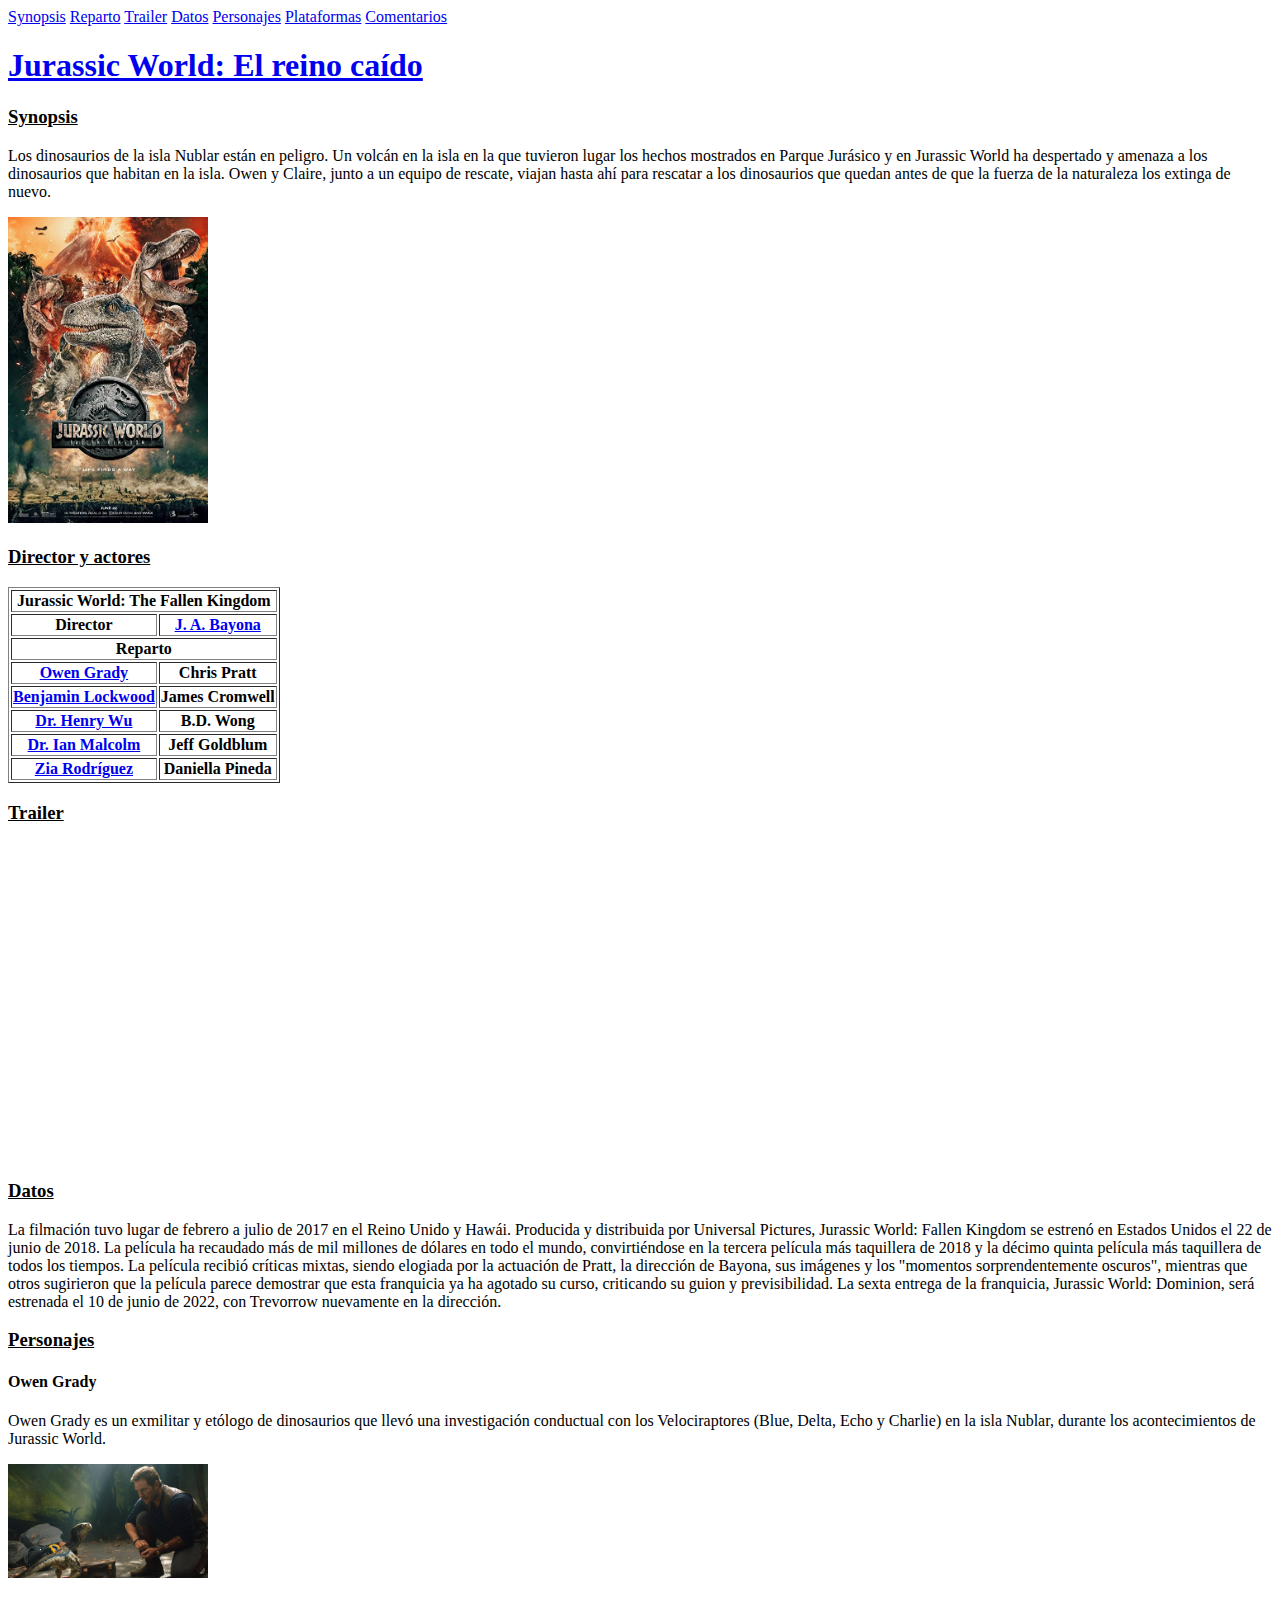
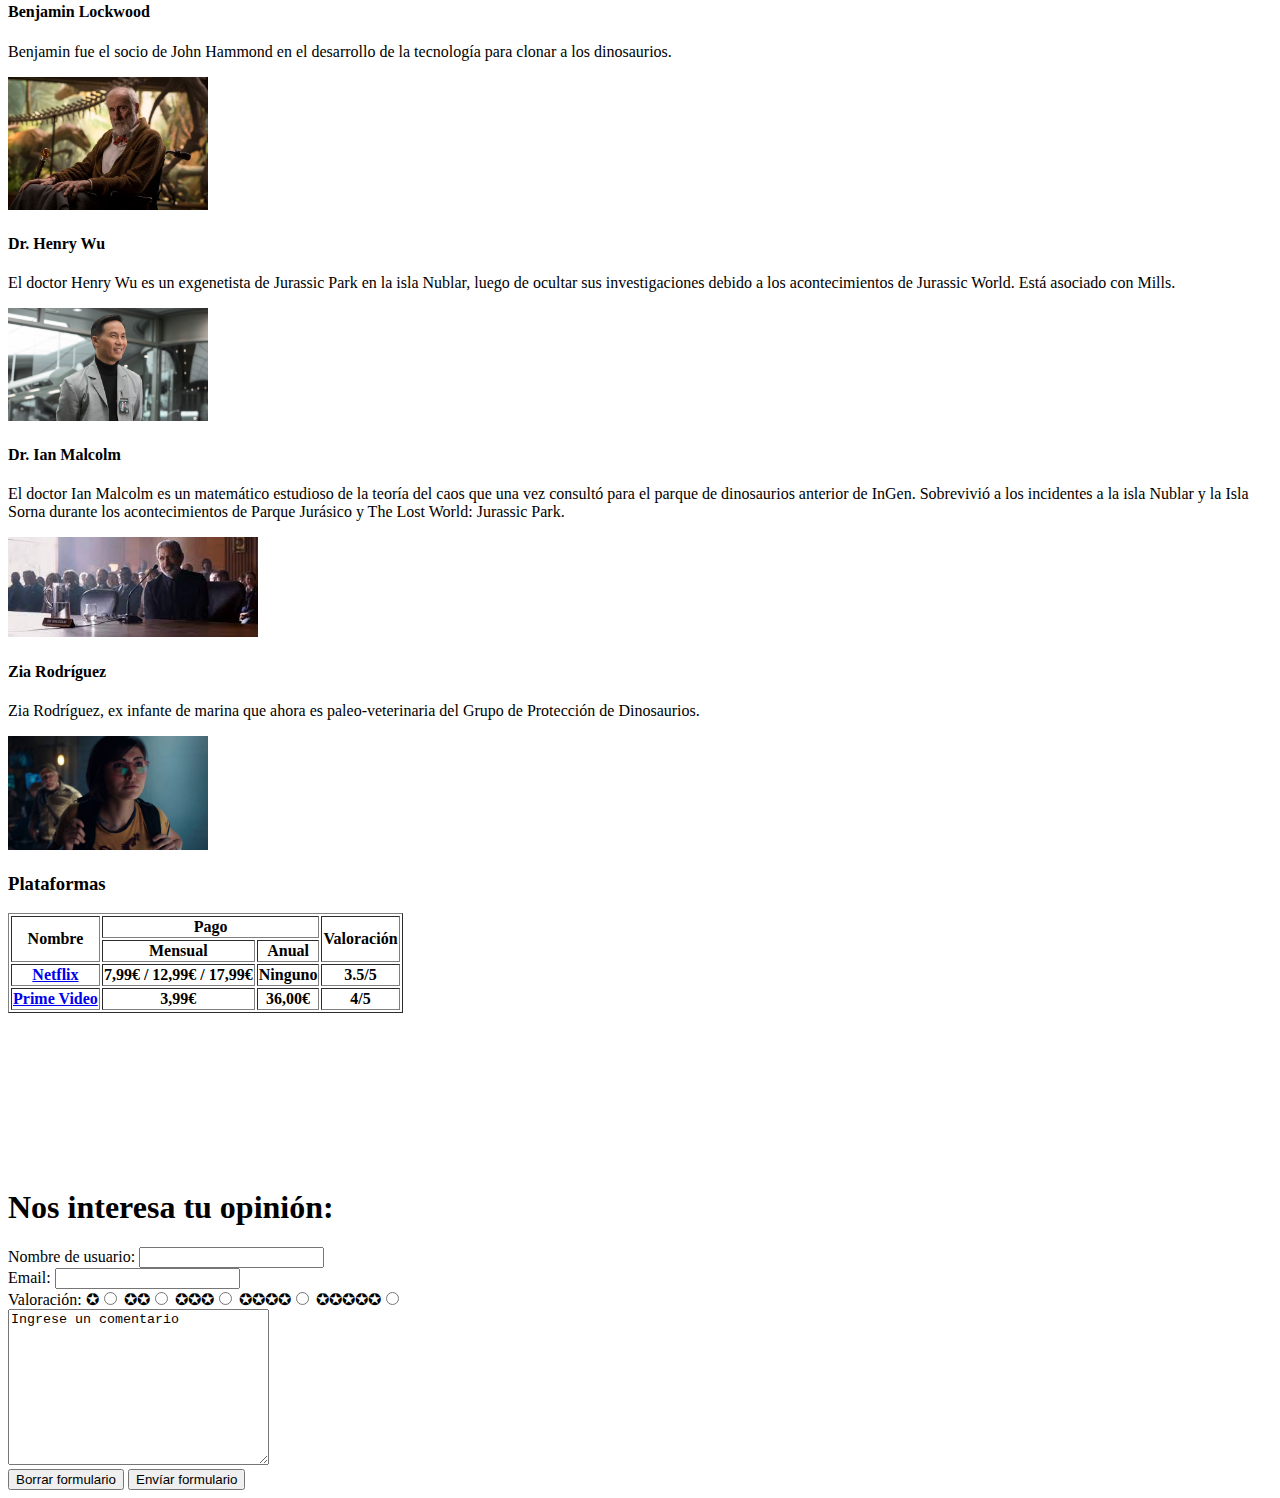
<file: v1/index.html>
<!DOCTYPE html>
<html lang="es">
  <head>
    <meta charset="UTF-8" />
    <meta http-equiv="X-UA-Compatible" content="IE=edge" />
    <meta name="viewport" content="width=device-width, initial-scale=1.0" />
    <link rel="shortcut icon" type="image/jpg" href="/img/favicon.ico" />
    <title>Jurassic World: El reino caído</title>
  </head>
  <body>
    <header>
      <a href="#Synopsis">Synopsis</a>
      <a href="#Reparto">Reparto</a>
      <a href="#Trailer">Trailer</a>
      <a href="#Datos">Datos</a>
      <a href="#Personajes">Personajes</a>
      <a href="#Plataformas">Plataformas</a>
      <a href="#Comentarios">Comentarios</a>
      <h1>
        <a
          href="https://es.wikipedia.org/wiki/Jurassic_World:_El_reino_ca%C3%ADdo"
          target="_blank">Jurassic World: El reino caído</a>
      </h1>
    </header>
    <section>
      <h3 id="Synopsis"><u>Synopsis</u></h3>
      <p>
        Los dinosaurios de la isla Nublar están en peligro. Un volcán en la isla
        en la que tuvieron lugar los hechos mostrados en Parque Jurásico y en
        Jurassic World ha despertado y amenaza a los dinosaurios que habitan en
        la isla. Owen y Claire, junto a un equipo de rescate, viajan hasta ahí
        para rescatar a los dinosaurios que quedan antes de que la fuerza de la
        naturaleza los extinga de nuevo.
      </p>
    </section>
    <aside>
      <div>
        <img
          src="img/Jurassic_World_Fallen_Kingdom.jpg"
          id="Cartel"
          width="200"
          />
      </div>
      <div>
        <h3 id="Reparto"><u>Director y actores</u></h3>
        <table border="1">
          <tr>
            <th colspan="2">Jurassic World: The Fallen Kingdom</th>
          </tr>
          <tr>
            <th>Director</th>
            <th><a href="https://es.wikipedia.org/wiki/Juan_Antonio_Bayona"
                target="_blank">J. A. Bayona</a></th>
          </tr>
          <tr>
            <th colspan="2">Reparto</th>
          </tr>
          <tr>
            <th><a href="#owen">Owen Grady</a></th>
            <th>Chris Pratt</th>
          </tr>
          <tr>
            <th><a href="#benjamin">Benjamin Lockwood</a></th>
            <th>James Cromwell</th>
          </tr>
          <tr>
            <th><a href="#drWu">Dr. Henry Wu</a></th>
            <th>B.D. Wong</th>
          </tr>
          <tr>
            <th><a href="#drIan">Dr. Ian Malcolm</a></th>
            <th>Jeff Goldblum</th>
          </tr>
          <tr>
            <th><a href="#zia">Zia Rodríguez</a></th>
            <th>Daniella Pineda</th>
          </tr>
        </table>
      </div>
    </aside>
    <section>
      <div>
        <h3 id="Trailer"><u>Trailer</u></h3>
        <iframe width="560" height="315"
          src="https://www.youtube.com/embed/vn9mMeWcgoM" title="YouTube video
          player" frameborder="0" allow="accelerometer; autoplay;
          clipboard-write; encrypted-media; gyroscope; picture-in-picture"
          allowfullscreen></iframe>
      </div>
      <h3 id="Datos"><u>Datos</u></h3>
      <p>
        La filmación tuvo lugar de febrero a julio de 2017 en el Reino Unido y
        Hawái. Producida y distribuida por Universal Pictures, Jurassic World:
        Fallen Kingdom se estrenó en Estados Unidos el 22 de junio de 2018. La
        película ha recaudado más de mil millones de dólares en todo el mundo,
        convirtiéndose en la tercera película más taquillera de 2018 y la décimo
        quinta película más taquillera de todos los tiempos. La película recibió
        críticas mixtas, siendo elogiada por la actuación de Pratt, la dirección
        de Bayona, sus imágenes y los "momentos sorprendentemente oscuros",
        mientras que otros sugirieron que la película parece demostrar que esta
        franquicia ya ha agotado su curso, criticando su guion y previsibilidad.
        La sexta entrega de la franquicia, Jurassic World: Dominion, será
        estrenada el 10 de junio de 2022, con Trevorrow nuevamente en la
        dirección.
      </p>
    </section>
    <article>
      <h3 id="Personajes"><u>Personajes</u></h3>

      <h4 id="owen">Owen Grady</h4>
      <p>
        Owen Grady es un exmilitar y etólogo de dinosaurios que llevó una
        investigación conductual con los Velociraptores (Blue, Delta, Echo y
        Charlie) en la isla Nublar, durante los acontecimientos de Jurassic
        World.
      </p>
      <img src="img/Owen Grady.png" width="200" />

      <h4 id="benjamin">Benjamin Lockwood</h4>
      <p>
        Benjamin fue el socio de John Hammond en el desarrollo de la tecnología
        para clonar a los dinosaurios.
      </p>
      <img src="img/Benjamin_lockwood.webp" width="200" />

      <h4 id="drWu">Dr. Henry Wu</h4>
      <p>
        El doctor Henry Wu es un exgenetista de Jurassic Park en la isla Nublar,
        luego de ocultar sus investigaciones debido a los acontecimientos de
        Jurassic World. Está asociado con Mills.
      </p>
      <img src="img/Dr Wu.jpg" width="200" />

      <h4 id="drIan">Dr. Ian Malcolm</h4>
      <p>
        El doctor Ian Malcolm es un matemático estudioso de la teoría del caos
        que una vez consultó para el parque de dinosaurios anterior de InGen.
        Sobrevivió a los incidentes a la isla Nublar y la Isla Sorna durante los
        acontecimientos de Parque Jurásico y The Lost World: Jurassic Park.
      </p>
      <img src="img/Dr_Ian.jpg" width="250" />

      <h4 id="zia">Zia Rodríguez</h4>
      <p>
        Zia Rodríguez, ex infante de marina que ahora es paleo-veterinaria del
        Grupo de Protección de Dinosaurios.
      </p>
      <img src="img/Zia_R.jpg" width="200" />
    </article>
    <h3 id="Plataformas">Plataformas</h3>
    <table border="1">
      <tr>
        <th rowspan="2">Nombre</th>
        <th colspan="2">Pago</th>
        <th rowspan="2">Valoración</th>
      </tr>
      <tr>
        <th>Mensual</th>
        <th>Anual</th>
      </tr>
      <tr>
        <th><a href="https://www.netflix.com/es/">Netflix</a></th>
        <th>7,99€ / 12,99€ / 17,99€</th>
        <th>Ninguno</th>
        <th>3.5/5</th>
      </tr>
      <tr>
        <th><a
            href="https://www.primevideo.com/?ref_=dvm_pds_amz_ES_lb_s_g_mkw_s8iMAjVKa-dc_pcrid_511878178559&mrntrk=slid__pgrid_84338513703_pgeo_1005483_x__ptid_kwd-296527732991">Prime
            Video</a></th>
        <th>3,99€</th>
        <th>36,00€</th>
        <th>4/5</th>
      </tr>
    </table>
    <iframe width="400" src="https://www.youtube.com/embed/4onmOFBbf_c" title="YouTube video player" frameborder="0" allow="accelerometer; autoplay; clipboard-write; encrypted-media; gyroscope; picture-in-picture" allowfullscreen></iframe>
    <article>
      <div id="Comentarios"><h1>Nos interesa tu opinión:</h1></div>
      <form method="post">
        <div><label for="username">Nombre de usuario: <input type="text"
              id="username"></label></div>
        <div><label for="email">Email: <input type="email"></label></div>
        <div>
          <label for="estrella">Valoración: </label>
          <label for="1e">&#x272a;<input type="radio" name="estrella" id="1e"></label>
          <label for="2e">&#x272a;&#x272a;<input type="radio" name="estrella"
              id="2e"></label>
          <label for="3e">&#x272a;&#x272a;&#x272a;<input type="radio"
              name="estrella" id="3e"></label>
          <label for="4e">&#x272a;&#x272a;&#x272a;&#x272a;<input type="radio"
              name="estrella" id="4e"></label>
          <label for="5e">&#x272a;&#x272a;&#x272a;&#x272a;&#x272a;<input
              type="radio" name="estrella" id="5e"></label>
        </div>
        <div><textarea name="coment" cols="30" rows="10">Ingrese un comentario</textarea></div>
        <div>
          <input type="reset" value="Borrar formulario">
          <input type="button" value="Envíar formulario">
        </div>
      </form>
    </article>
  </body>
</html>
</file>
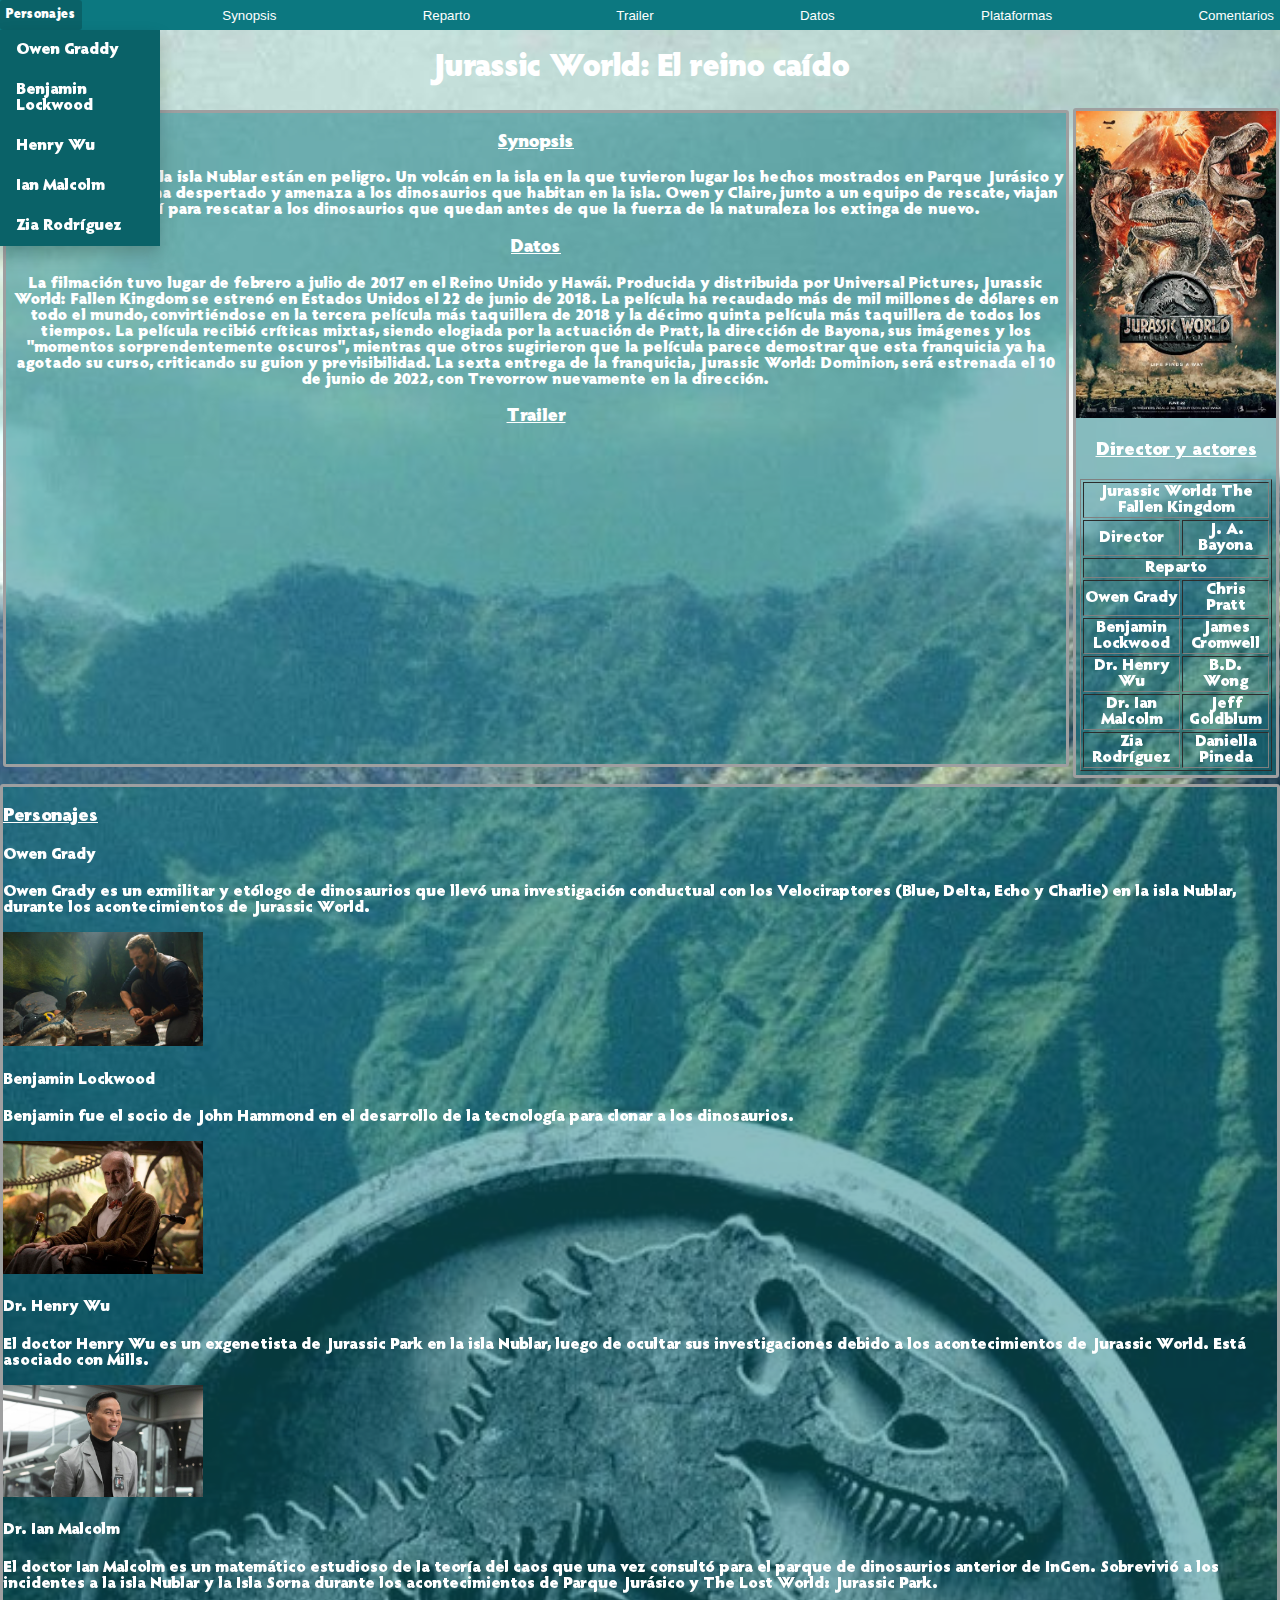
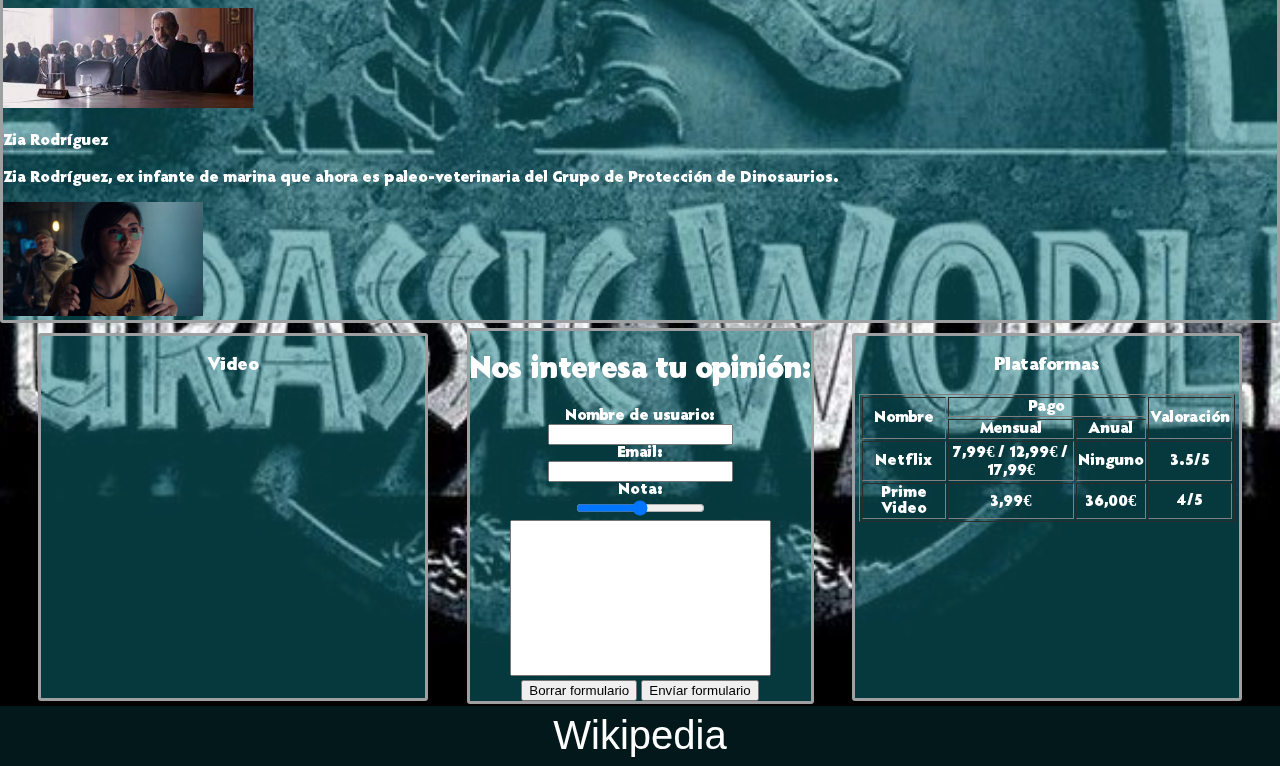
<file: v2/index.html>
<!DOCTYPE html>
<html lang="es">
  <head>
    <meta charset="UTF-8" />
    <meta http-equiv="X-UA-Compatible" content="IE=edge" />
    <meta name="viewport" content="width=device-width, initial-scale=1.0" />
    <link rel="shortcut icon" type="image/jpg" href="/img/favicon.ico" />
    <link rel="stylesheet" href="css/style.css">
    <title>Jurassic World: El reino caído</title>
  </head>
  <body>
    <header>
      <div class="dropdown">
        <button class="dropbtn">Personajes</button>
        <div class="dropdown-content">  
          <div><a href="#owen">Owen Graddy</a></div>
          <div><a href="#benjamin">Benjamin Lockwood</a></div>
          <div><a href="#drWu">Henry Wu</a></div>
          <div><a href="#drIan">Ian Malcolm</a></div>
          <div><a href="#zia">Zia Rodríguez</a></div>
        </div>
        </div>
      <button class="header"><a href="#Synopsis">Synopsis</a></button>
      <button class="header"><a href="#Reparto">Reparto</a></button>
      <button class="header"><a href="#Trailer">Trailer</a></button>
      <button class="header"><a href="#Datos">Datos</a></button>
      <button class="header"><a href="#Plataformas">Plataformas</a></button>
      <button class="header"><a href="#Comentarios">Comentarios</a></button>
    </header>
    <h1>
      <a
        href="https://es.wikipedia.org/wiki/Jurassic_World:_El_reino_ca%C3%ADdo"
        target="_blank">Jurassic World: El reino caído</a>
    </h1>
    <div class="agrupado">
    <div class="section">
    <section>
      <h3 id="Synopsis"><u>Synopsis</u></h3>
      <p>
        Los dinosaurios de la isla Nublar están en peligro. Un volcán en la isla
        en la que tuvieron lugar los hechos mostrados en Parque Jurásico y en
        Jurassic World ha despertado y amenaza a los dinosaurios que habitan en
        la isla. Owen y Claire, junto a un equipo de rescate, viajan hasta ahí
        para rescatar a los dinosaurios que quedan antes de que la fuerza de la
        naturaleza los extinga de nuevo.
      </p>
      <h3 id="Datos"><u>Datos</u></h3>
      <p>
        La filmación tuvo lugar de febrero a julio de 2017 en el Reino Unido y
        Hawái. Producida y distribuida por Universal Pictures, Jurassic World:
        Fallen Kingdom se estrenó en Estados Unidos el 22 de junio de 2018. La
        película ha recaudado más de mil millones de dólares en todo el mundo,
        convirtiéndose en la tercera película más taquillera de 2018 y la décimo
        quinta película más taquillera de todos los tiempos. La película recibió
        críticas mixtas, siendo elogiada por la actuación de Pratt, la dirección
        de Bayona, sus imágenes y los "momentos sorprendentemente oscuros",
        mientras que otros sugirieron que la película parece demostrar que esta
        franquicia ya ha agotado su curso, criticando su guion y previsibilidad.
        La sexta entrega de la franquicia, Jurassic World: Dominion, será
        estrenada el 10 de junio de 2022, con Trevorrow nuevamente en la
        dirección.
      </p>

      <div>
        <h3 id="Trailer"><u>Trailer</u></h3>
        <iframe width="560" height="315"
          src="https://www.youtube.com/embed/vn9mMeWcgoM" title="YouTube video
          player" frameborder="0" allow="accelerometer; autoplay;
          clipboard-write; encrypted-media; gyroscope; picture-in-picture"
          allowfullscreen></iframe>
      </div>
    </section>
    </div>
    <aside>
    <div class="aside">
      <div>
        <img
          src="img/Jurassic_World_Fallen_Kingdom.jpg"
          id="Cartel"
          width="200"
          />
      </div>
      <div>
        <h3 id="Reparto"><u>Director y actores</u></h3>
        <table border="1">
          <tr>
            <th colspan="2">Jurassic World: The Fallen Kingdom</th>
          </tr>
          <tr>
            <th>Director</th>
            <th><a href="https://es.wikipedia.org/wiki/Juan_Antonio_Bayona"
                target="_blank">J. A. Bayona</a></th>
          </tr>
          <tr>
            <th colspan="2">Reparto</th>
          </tr>
          <tr>
            <th>Owen Grady</th>
            <th>Chris Pratt</th>
          </tr>
          <tr>
            <th>Benjamin Lockwood</th>
            <th>James Cromwell</th>
          </tr>
          <tr>
            <th>Dr. Henry Wu</th>
            <th>B.D. Wong</th>
          </tr>
          <tr>
            <th>Dr. Ian Malcolm</th>
            <th>Jeff Goldblum</th>
          </tr>
          <tr>
            <th>Zia Rodríguez</th>
            <th>Daniella Pineda</th>
          </tr>
        </table>
      </div>
    </aside>
    </div>
    <article>
    <div class="article">
      <h3 id="Personajes"><u>Personajes</u></h3>

      <h4 id="owen">Owen Grady</h4>
      <p>
        Owen Grady es un exmilitar y etólogo de dinosaurios que llevó una
        investigación conductual con los Velociraptores (Blue, Delta, Echo y
        Charlie) en la isla Nublar, durante los acontecimientos de Jurassic
        World.
      </p>
      <img src="img/Owen Grady.png" width="200" />

      <h4 id="benjamin">Benjamin Lockwood</h4>
      <p>
        Benjamin fue el socio de John Hammond en el desarrollo de la tecnología
        para clonar a los dinosaurios.
      </p>
      <img src="img/Benjamin_lockwood.webp" width="200" />

      <h4 id="drWu">Dr. Henry Wu</h4>
      <p>
        El doctor Henry Wu es un exgenetista de Jurassic Park en la isla Nublar,
        luego de ocultar sus investigaciones debido a los acontecimientos de
        Jurassic World. Está asociado con Mills.
      </p>
      <img src="img/Dr Wu.jpg" width="200" />

      <h4 id="drIan">Dr. Ian Malcolm</h4>
      <p>
        El doctor Ian Malcolm es un matemático estudioso de la teoría del caos
        que una vez consultó para el parque de dinosaurios anterior de InGen.
        Sobrevivió a los incidentes a la isla Nublar y la Isla Sorna durante los
        acontecimientos de Parque Jurásico y The Lost World: Jurassic Park.
      </p>
      <img src="img/Dr_Ian.jpg" width="250" />

      <h4 id="zia">Zia Rodríguez</h4>
      <p>
        Zia Rodríguez, ex infante de marina que ahora es paleo-veterinaria del
        Grupo de Protección de Dinosaurios.
      </p>
      <img src="img/Zia_R.jpg" width="200" />
    </article>
    </div>
  <div class="footer">
    <div class="video"><h3>Video</h3>
      <iframe width="350" height="300" src="https://www.youtube.com/embed/4onmOFBbf_c" title="YouTube video player" frameborder="0" allow="accelerometer; autoplay; clipboard-write; encrypted-media; gyroscope; picture-in-picture" allowfullscreen></iframe></div>
      <div class="coment"><article class="comentario">
        <div id="Comentarios"><h1>Nos interesa tu opinión:</h1></div>
        <form method="post">
          <div><label>Nombre de usuario: </label></div>
          <input type="text"
                class="formulario">
          <div><label for="email">Email: </label></div>
          <input type="email" class="formulario">
          <div><label for="Ratio">Nota: </label></div>
          <input type="range" id="Ratio">
          <div><textarea name="coment" cols="30" rows="10"  class="formulario"></textarea></div>
          <div>
            <input type="reset" value="Borrar formulario"  class="boton">
            <input type="button" value="Envíar formulario"  class="boton">
          </div>
        </form>
      </article></div>
      <div class="presio">
        <h3 id="Plataformas">Plataformas</h3>
        <table border="1">
          <tr>
            <th rowspan="2">Nombre</th>
            <th colspan="2">Pago</th>
            <th rowspan="2">Valoración</th>
          </tr>
          <tr>
            <th>Mensual</th>
            <th>Anual</th>
          </tr>
          <tr>
            <th><a href="https://www.netflix.com/es/">Netflix</a></th>
            <th>7,99€ / 12,99€ / 17,99€</th>
            <th>Ninguno</th>
            <th>3.5/5</th>
          </tr>
          <tr>
            <th><a
                href="https://www.primevideo.com/?ref_=dvm_pds_amz_ES_lb_s_g_mkw_s8iMAjVKa-dc_pcrid_511878178559&mrntrk=slid__pgrid_84338513703_pgeo_1005483_x__ptid_kwd-296527732991">Prime
                Video</a></th>
            <th>3,99€</th>
            <th>36,00€</th>
            <th>4/5</th>
          </tr>
        </table>
      </div>
  </div>
  </div>
  <div class="footer2">
    <button class="wiki_link"><a href="https://es.wikipedia.org/wiki/Jurassic_World:_El_reino_caído" target="_blank">Wikipedia</a></button>
  </div>
  </body>
</html>
</file>
<file: v2/css/style.css>
html{
    scroll-behavior: smooth;
}

body{
    background-image: url(../img/Background.jpg);
    background-size: cover;
    background-repeat: no-repeat;
    background-position-x:center;
    background-position-y:center;
    color: white;
    margin: 0;
    font-family: 'MiFuente';
}

@font-face {
    font-family: 'MiFuente';
    src: url("../fonts/harper.ttf");
  }

h1{
    text-align: center;
}

header{
    display: flex;
    height: 30px;
    color: white;
    background-color: #0c7880;
    justify-content: space-between;
    font-family: 'MiFuente';
}

.header{
    height: 30px;
    border: none;
    background-color: #0c7880;
    color: white;
}

.header:hover{
    justify-content: space-between;
    height: 30px;
    border-radius: 3px;
    background-color: #0a6268;
}

.dropbtn {
    background-color: #0c7880;
    color: white;
    border: none;
    clear: both;
    height: 30px;
    font-family: 'MiFuente';
    }

.dropdown {
    position: relative;
    display: inline-block;
}

.dropdown-content {
    justify-content: space-between;
    display: none;
    position: absolute;
    background-color: #0c7880;
    min-width: 160px;
    box-shadow: 0px 8px 16px 0px rgba(0,0,0,0.2);
    z-index: 1;
}

.dropdown-content a {
    justify-content: space-between;
    color: white;
    padding: 12px 16px;
    text-decoration: none;
    display: block;
}

.dropdown-content a:hover {
    background-color: #0a6268;
    
}

.dropdown:hover .dropdown-content {
    display: block; 
    background-color: #0a6268;
}

.dropdown:hover .dropbtn {
    background-color: #0a6268;
    border-radius: 3px;
}


.agrupado{
    display: flex;
    align-content: flex-start;
}

.section{
    height: 30%;
    border: #9e9fa0 3px solid;
    border-radius: 3px;
    background-color: #0c78807a;
    margin: 3px;
    text-align:center;
}

aside{
    width: 40%;
    border: #9e9fa0 3px solid;
    background-color: #0c78807a;
    margin:1px;
    border-radius: 3px;
    text-align: center;
}

.article{
    border: #9e9fa0 3px solid;
    background-color: #0c78807a;
    margin-top: 5px;
    margin-bottom: 5px;
    border-radius: 3px;
}

.footer{
    display: flex;
    justify-content: space-evenly;
}

.presio{
    border: #9e9fa0 3px solid;
    background-color: #0c78807a;
    text-align: center;
    border-radius: 3px;
    margin-top: 5px;
    margin-bottom: 5px;
    width: 30%;
}

.video{
    border: #9e9fa0 3px solid;
    background-color: #0c78807a;
    border-radius: 3px;
    text-align: center;
    margin-top: 5px;
    margin-bottom: 5px;
    width: 30%;
}

textarea{
    resize: none;
}

.comentario{
    border: #9e9fa0 3px solid;
    text-align: center;
    background-color: #0c78807a;
    border-radius: 3px;
}

table{
    margin: 4px;
}

.video{
    text-align: center;
}

a{
    text-decoration: none;
    color: inherit;
}

.footer2{
    display: flex;
    justify-content: space-evenly;
    background-color: #02181a;
    height: 60px;
}

.wiki_link{
    background-color: #02181a;
    border: none;
    color: white;
    font-size: 40px;
}

.formulario.boton{
    background-color: #9e9fa0;
    color: white;
}
</file>
